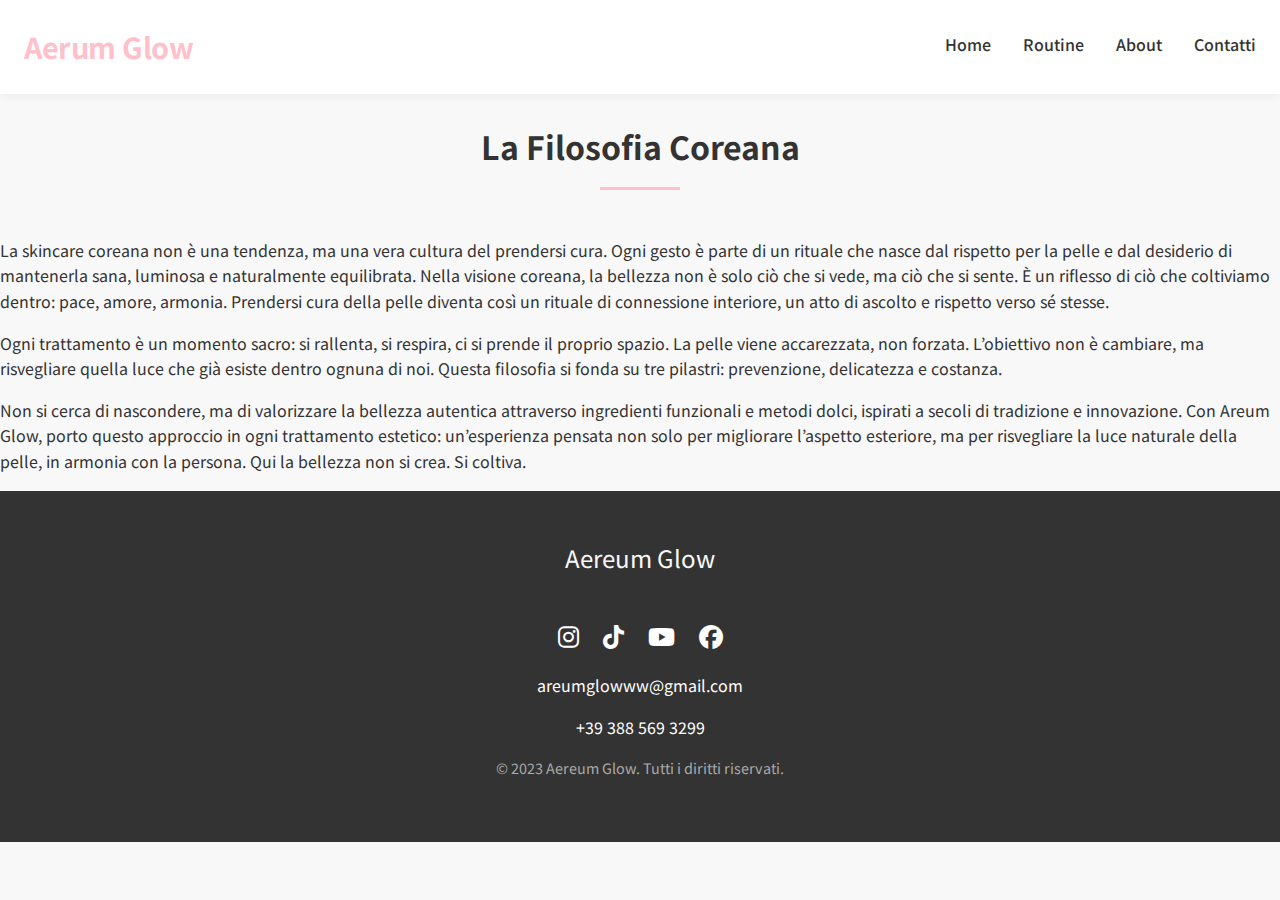
<file: about.html>
<html>
<head>
    <meta charset="UTF-8">
    <meta name="viewport" content="width=device-width, initial-scale=1.0">
    <title>Aereum Glow- Skincare Coreana Autentica</title>
    <link rel="stylesheet" href="stile.css">
    <!-- Font coreano -->
    <link rel="preconnect" href="https://fonts.googleapis.com">
    <link rel="preconnect" href="https://fonts.gstatic.com" crossorigin>
    <link href="https://fonts.googleapis.com/css2?family=Noto+Sans+KR:wght@300;400;500;700&display=swap" rel="stylesheet">
    <!-- Icone -->
    <link rel="stylesheet" href="https://cdnjs.cloudflare.com/ajax/libs/font-awesome/6.4.0/css/all.min.css">
</head>

<header class="header">
		<div class="logo">Aerum Glow</div>
        <nav class="nav-menu">
		<a href="arerum.html" class="nav-link">Home</a>
		<a href="routine.html" class="nav-link">Routine</a>
		<a href="about.html" class="nav-link">About</a>
		<a href="contatto.html" class="nav-link">Contatti</a>
		</nav>
		</header>
		
		  <!-- Sezione About -->
    <section class="about-section" id="about">
        <h2 class="section-title">La Filosofia Coreana</h2>
		
	<p>La skincare coreana non è una tendenza, ma una vera cultura del prendersi cura. Ogni gesto è parte di un rituale che nasce dal rispetto per la pelle e dal desiderio di mantenerla sana, luminosa e naturalmente equilibrata.
Nella visione coreana, la bellezza non è solo ciò che si vede, ma ciò che si sente. È un riflesso di ciò che coltiviamo dentro: pace, amore, armonia. Prendersi cura della pelle diventa così un rituale di connessione interiore, un atto di ascolto e rispetto verso sé stesse.</p>

    <p>Ogni trattamento è un momento sacro: si rallenta, si respira, ci si prende il proprio spazio. La pelle viene accarezzata, non forzata. L’obiettivo non è cambiare, ma risvegliare quella luce che già esiste dentro ognuna di noi.
Questa filosofia si fonda su tre pilastri: prevenzione, delicatezza e costanza. </p>
<p>Non si cerca di nascondere, ma di valorizzare la bellezza autentica attraverso ingredienti funzionali e metodi dolci, ispirati a secoli di tradizione e innovazione.
Con Areum Glow, porto questo approccio in ogni trattamento estetico: un’esperienza pensata non solo per migliorare l’aspetto esteriore, ma per risvegliare la luce naturale della pelle, in armonia con la persona.
Qui la bellezza non si crea. Si coltiva.</p>
        </div>
    </section>
	
	
	 <!-- Footer -->
    <footer class="footer" id="contatti">
        <div class="footer-logo">Aereum Glow</div>
        <div class="social-links">
            <a href="https://www.instagram.com/areumglowww?igsh=MW8wbXUzZ2VpMHZqaw=="><i class="fab fa-instagram social-icon"></i></a>
            <a href="https://www.tiktok.com/@areum.glow?_t=ZN-8wxCaAozYZS&_r=1"><i class="fab fa-tiktok social-icon"></i></a>
            <a href="https://youtube.com/@areumglow?si=vgBepz1R8mMFiEB-"><i class="fab fa-youtube social-icon"></i></a>
            <a href="https://www.facebook.com/profile.php?id=61575283043843&mibextid=wwXIfr"><i class="fab fa-facebook social-icon"></i></a>
        </div>
        <p>areumglowww@gmail.com</p>
        <p>+39 388 569 3299</p>
        <p class="copyright">© 2023 Aereum Glow. Tutti i diritti riservati.</p>
    </footer>
</body>
</file>
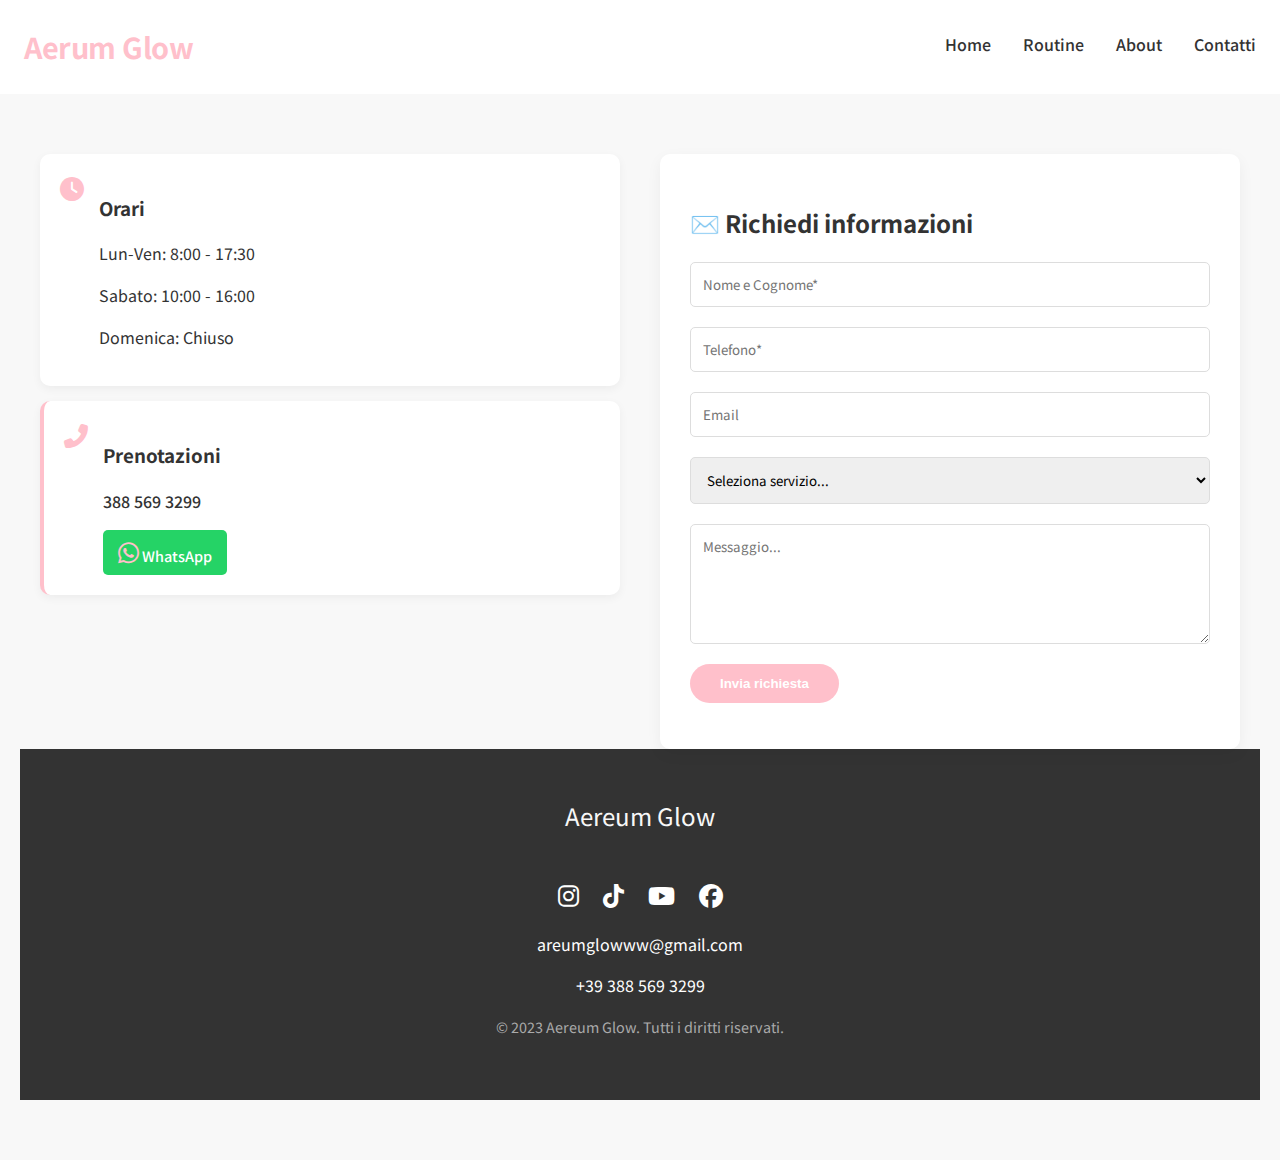
<file: contatto.html>
<html>
<head>
    <meta charset="UTF-8">
    <meta name="viewport" content="width=device-width, initial-scale=1.0">
    <title>Aereum Glow- Skincare Coreana Autentica</title>
    <link rel="stylesheet" href="stile.css">
    <!-- Font coreano -->
    <link rel="preconnect" href="https://fonts.googleapis.com">
    <link rel="preconnect" href="https://fonts.gstatic.com" crossorigin>
    <link href="https://fonts.googleapis.com/css2?family=Noto+Sans+KR:wght@300;400;500;700&display=swap" rel="stylesheet">
    <!-- Icone -->
    <link rel="stylesheet" href="https://cdnjs.cloudflare.com/ajax/libs/font-awesome/6.4.0/css/all.min.css">
</head>

<header class="header">
		<div class="logo">Aerum Glow</div>
        <nav class="nav-menu">
		<a href="arerum.html" class="nav-link">Home</a>
		<a href="routine.html" class="nav-link">Routine</a>
		<a href="about.html" class="nav-link">About</a>
		<a href="contatto.html" class="nav-link">Contatti</a>
		</nav>
		</header>
		
	<!-- contatti -->
	<section id="contatti" class="contact-section">
    <div class="contact-container">
        <!-- Mappa e Info Contatto -->
        <div class="contact-info">
          
            
           
            
            <div class="contact-card">
                <i class="fas fa-clock"></i>
                <div>
                    <h3>Orari</h3>
                    <p>Lun-Ven: 8:00 - 17:30</p>
                    <p>Sabato: 10:00 - 16:00</p>
                    <p>Domenica: Chiuso</p>
                </div>
            </div>
            
            <div class="contact-card highlight">
                <i class="fas fa-phone-alt"></i>
                <div>
                    <h3>Prenotazioni</h3>
                    <p><a href="tel:3885693299">388 569 3299</a></p>
                    <div class="social-buttons">
                        <a href="https://wa.me/393885693299" class="whatsapp-btn">
                            <i class="fab fa-whatsapp"></i> WhatsApp
                        </a>
                    </div>
                </div>
            </div>
        </div>
        
        <!-- Form di Contatto -->
        <div class="contact-form">
            <h2>✉️ Richiedi informazioni</h2>
            <form action="invia.php" method="POST">
                <div class="form-group">
                    <input type="text" name="nome" placeholder="Nome e Cognome*" required>
                </div>
                <div class="form-group">
                    <input type="tel" name="telefono" placeholder="Telefono*" required>
                </div>
                <div class="form-group">
                    <input type="email" name="email" placeholder="Email">
                </div>
                <div class="form-group">
                    <select name="servizio" required>
                        <option value="">Seleziona servizio...</option>
                        <option>Pulizia viso</option>
                        <option>Massaggio</option>
                        <option>Depilazione</option>
                        <option>Altro</option>
                    </select>
                </div>
                <div class="form-group">
                    <textarea name="messaggio" placeholder="Messaggio..."></textarea>
                </div>
                <button type="submit" class="btn btn-primary">Invia richiesta</button>
            </form>
        </div>
    </div>
    
    
	
		
		 <!-- Footer -->
    <footer class="footer" id="contatti">
        <div class="footer-logo">Aereum Glow</div>
        <div class="social-links">
            <a href="https://www.instagram.com/areumglowww?igsh=MW8wbXUzZ2VpMHZqaw=="><i class="fab fa-instagram social-icon"></i></a>
            <a href="https://www.tiktok.com/@areum.glow?_t=ZN-8wxCaAozYZS&_r=1"><i class="fab fa-tiktok social-icon"></i></a>
            <a href="https://youtube.com/@areumglow?si=vgBepz1R8mMFiEB-"><i class="fab fa-youtube social-icon"></i></a>
            <a href="https://www.facebook.com/profile.php?id=61575283043843&mibextid=wwXIfr"><i class="fab fa-facebook social-icon"></i></a>
        </div>
        <p>areumglowww@gmail.com</p>
        <p>+39 388 569 3299</p>
        <p class="copyright">© 2023 Aereum Glow. Tutti i diritti riservati.</p>
    </footer>
</body>
</file>
<file: stile.css>
/* Font e Colori ispirati alla Corea */
:root {
  --rosa-coreano: #ffc0cb; /* Rosa tenue */
  --bianco-perla: #f8f8f8; /* Bianco latte */
  --nero-elegante: #333333; /* Quasi nero */
  --verde-te: #d1e0d7; /* Verde rilassante */
  --ombra-diffusa: rgba(0, 0, 0, 0.05);
}

/* Stile Generale */
body {
  font-family: 'Noto Sans KR', 'Malgun Gothic', sans-serif;
  background-color: var(--bianco-perla);
  color: var(--nero-elegante);
  line-height: 1.6;
  margin: 0;
  padding: 0;
}

/* Header Elegante */
.header {
  background-color: white;
  box-shadow: 0 2px 10px var(--ombra-diffusa);
  padding: 1.5rem;
  display: flex;
  justify-content: space-between;
  align-items: center;
}

.logo {
  font-size: 1.8rem;
  font-weight: 700;
  color: var(--rosa-coreano);
  letter-spacing: -0.5px;
}

/* Navigazione Minimalista */
.nav-menu {
  display: flex;
  gap: 2rem;
}

.nav-link {
  color: var(--nero-elegante);
  text-decoration: none;
  font-weight: 500;
  position: relative;
  padding-bottom: 5px;
}

.nav-link:hover {
  color: var(--rosa-coreano);
}

.nav-link:after {
  content: '';
  position: absolute;
  width: 0;
  height: 2px;
  bottom: 0;
  left: 0;
  background-color: var(--rosa-coreano);
  transition: width 0.3s;
}

.nav-link:hover:after {
  width: 100%;
}

/* Hero Section */
.hero {
  background: linear-gradient(to right, rgba(255,255,255,0.9), rgba(255,192,203,0.2)), 
              url('textura-liscia.jpg');
  padding: 5rem 2rem;
  text-align: center;
}

.hero-title {
  font-size: 2.5rem;
  color: var(--nero-elegante);
  margin-bottom: 1rem;
  font-weight: 700;
}

.hero-subtitle {
  color: var(--rosa-coreano);
  font-size: 1.2rem;
  max-width: 600px;
  margin: 0 auto 2rem;
}

/* Bottoni Delicati */
.btn {
  padding: 12px 30px;
  border-radius: 25px;
  border: none;
  font-weight: 600;
  cursor: pointer;
  transition: all 0.3s;
}

.btn-primary {
  background-color: var(--rosa-coreano);
  color: white;
}

.btn-primary:hover {
  background-color: #ffa7b6;
  transform: translateY(-2px);
  box-shadow: 0 4px 12px rgba(255, 192, 203, 0.3);
}

/* Sezione Prodotti */
.products-section {
  padding: 4rem 2rem;
  background-color: white;
}

.section-title {
  text-align: center;
  font-size: 2rem;
  margin-bottom: 3rem;
  color: var(--nero-elegante);
  position: relative;
}

.section-title:after {
  content: '';
  display: block;
  width: 80px;
  height: 3px;
  background: var(--rosa-coreano);
  margin: 15px auto;
}

/* Card Prodotto */
.product-card {
  background: white;
  border-radius: 10px;
  overflow: hidden;
  box-shadow: 0 5px 15px var(--ombra-diffusa);
  transition: transform 0.3s;
  max-width: 300px;
  margin: 0 auto;
}

.product-card:hover {
  transform: translateY(-10px);
}

.product-image {
  height: 250px;
  background-color: var(--bianco-perla);
  display: flex;
  align-items: center;
  justify-content: center;
}

.product-info {
  padding: 1.5rem;
}

.product-name {
  font-size: 1.2rem;
  margin-bottom: 0.5rem;
}

.product-description {
  color: #666;
  font-size: 0.9rem;
  margin-bottom: 1rem;
}

.product-price {
  font-weight: 700;
  color: var(--rosa-coreano);
  font-size: 1.1rem;
}

/* Footer Pulito */
.footer {
  background-color: var(--nero-elegante);
  color: white;
  padding: 3rem 2rem;
  text-align: center;
}

.footer-logo {
  color: var(--bianco-perla);
  font-size: 1.5rem;
  margin-bottom: 1.5rem;
  display: inline-block;
}

.social-links {
  display: flex;
  justify-content: center;
  gap: 1.5rem;
  margin: 1.5rem 0;
}

.social-icon {
  color: white;
  font-size: 1.5rem;
  transition: color 0.3s;
}

.social-icon:hover {
  color: var(--rosa-coreano);
}

.copyright {
  font-size: 0.9rem;
  color: #aaa;
}
.nav-link.active {
    color: var(--rosa-coreano);
    font-weight: bold;
}
/* Sezione Servizi */
.services-section {
    padding: 50px 20px;
    background-color: var(--bianco-perla);
}

.services-container {
    display: grid;
    grid-template-columns: repeat(auto-fit, minmax(300px, 1fr));
    gap: 30px;
    margin-top: 40px;
}

.service-category {
    background: white;
    padding: 25px;
    border-radius: 15px;
    box-shadow: 0 5px 15px rgba(0,0,0,0.05);
}

.service-category h3 {
    color: var(--rosa-coreano);
    margin-bottom: 20px;
    font-size: 1.3rem;
}

.service-list {
    list-style: none;
    padding: 0;
}

.service-list li {
    display: flex;
    justify-content: space-between;
    flex-wrap: wrap;
    padding: 12px 0;
    border-bottom: 1px dashed #eee;
}

.service-name {
    font-weight: 500;
}

.service-price {
    color: var(--rosa-coreano);
    font-weight: bold;
}

.service-note {
    flex-basis: 100%;
    font-size: 0.8rem;
    color: #666;
    margin-top: 5px;
}

/* Bottoni prenotazione */
.booking-cta {
    text-align: center;
    margin-top: 50px;
    padding: 30px;
    background: white;
    border-radius: 15px;
}

.btn-call {
    background: var(--rosa-coreano);
    color: white;
}

.btn-whatsapp {
    background: #25D366;
    color: white;
    margin-left: 15px;
}

@media (max-width: 600px) {
    .btn-call, .btn-whatsapp {
        display: block;
        width: 100%;
        margin: 10px 0;
    }
}

/* Sezione Contatti */
.contact-section {
    padding: 60px 20px;
    background: var(--bianco-perla);
}

.contact-container {
    display: grid;
    grid-template-columns: 1fr 1fr;
    gap: 40px;
    max-width: 1200px;
    margin: 0 auto;
}

.contact-card {
    display: flex;
    gap: 15px;
    padding: 20px;
    background: white;
    border-radius: 10px;
    margin-bottom: 15px;
    box-shadow: 0 3px 10px rgba(0,0,0,0.05);
}

.contact-card.highlight {
    border-left: 4px solid var(--rosa-coreano);
}

.contact-card i {
    font-size: 1.5rem;
    color: var(--rosa-coreano);
    margin-top: 3px;
}

.contact-card a {
    color: var(--nero-elegante);
    text-decoration: none;
    font-weight: 500;
}

.contact-card a:hover {
    color: var(--rosa-coreano);
}

.social-buttons {
    margin-top: 10px;
}

.whatsapp-btn {
    background: #25D366;
    color: white !important;
    padding: 8px 15px;
    border-radius: 5px;
    display: inline-block;
    font-size: 0.9rem;
}

/* Form */
.contact-form {
    background: white;
    padding: 30px;
    border-radius: 10px;
    box-shadow: 0 5px 15px rgba(0,0,0,0.05);
}

.form-group {
    margin-bottom: 20px;
}

.form-group input,
.form-group select,
.form-group textarea {
    width: 100%;
    padding: 12px;
    border: 1px solid #ddd;
    border-radius: 5px;
    font-family: inherit;
}

.form-group textarea {
    height: 120px;
}

/* Routine Coreana */
.korean-routine {
    background: linear-gradient(to bottom, #fff8f9, #ffffff);
    padding: 60px 20px;
}

.routine-step {
    display: grid;
    grid-template-columns: 1fr 1fr;
    gap: 40px;
    margin: 60px 0;
    align-items: center;
}

.step-visual {
    position: relative;
    border-radius: 15px;
    overflow: hidden;
    box-shadow: 0 10px 30px rgba(255, 192, 203, 0.2);
}

.step-tag {
    position: absolute;
    top: 15px;
    right: 15px;
    background: var(--rosa-coreano);
    color: white;
    padding: 5px 10px;
    border-radius: 20px;
    font-size: 0.8rem;
}

.korean-name {
    font-size: 0.9rem;
    color: #888;
    font-style: italic;
}

.step-details {
    display: grid;
    grid-template-columns: 1fr 1fr;
    gap: 20px;
    background: #fafafa;
    padding: 15px;
    border-radius: 10px;
    margin-top: 15px;
}

.benefits ul {
    list-style-type: '❤️ ';
    padding-left: 20px;
}

.pro-tip {
    border-left: 3px solid var(--rosa-coreano);
    padding-left: 15px;
    font-size: 0.9rem;
}

.ingredient-chips {
    display: flex;
    gap: 8px;
    flex-wrap: wrap;
    margin-top: 10px;
}

.ingredient-chips span {
    background: #f0f0f0;
    padding: 3px 10px;
    border-radius: 20px;
    font-size: 0.8rem;
}

/* Slider Before/After */
.comparison-slider {
    position: relative;
    height: 300px;
}

.comparison-slider img {
    width: 100%;
    height: 100%;
    object-fit: cover;
    position: absolute;
}

.slider-handle {
    position: absolute;
    left: 50%;
    top: 0;
    bottom: 0;
    width: 40px;
    background: rgba(255,255,255,0.7);
    transform: translateX(-50%);
    display: flex;
    align-items: center;
    justify-content: center;
    cursor: ew-resize;
}

/* Infografica */
.routine-infographic {
    background: white;
    border-radius: 15px;
    padding: 30px;
    margin: 80px auto;
    max-width: 800px;
    box-shadow: 0 5px 25px rgba(0,0,0,0.05);
}

.infographic-grid {
    display: grid;
    grid-template-columns: 1fr 1fr;
    gap: 30px;
    margin-top: 30px;
}

.am-routine, .pm-routine {
    padding: 20px;
    border-radius: 10px;
    position: relative;
}

.am-routine {
    background: #f8f9ff;
    border: 1px dashed #c3d0ff;
}

.pm-routine {
    background: #fff8f9;
    border: 1px dashed #ffd6e0;
}

.time-badge {
    position: absolute;
    top: 15px;
    right: 15px;
    background: white;
    padding: 3px 10px;
    border-radius: 15px;
    font-size: 0.8rem;
    box-shadow: 0 2px 5px rgba(0,0,0,0.1);
}

/* CTA */
.routine-cta {
    background: var(--rosa-coreano);
    color: white;
    padding: 40px;
    border-radius: 15px;
    text-align: center;
    margin-top: 60px;
    position: relative;
    overflow: hidden;
}

.routine-cta h3 {
    font-size: 1.8rem;
    margin-bottom: 10px;
}

.routine-cta .btn-pink {
    background: white;
    color: var(--rosa-coreano);
    font-weight: bold;
    margin-top: 20px;
}

.cta-image {
    position: absolute;
    height: 120%;
    right: -50px;
    bottom: -20px;
    opacity: 0.2;
}

@media (max-width: 768px) {
    .routine-step {
        grid-template-columns: 1fr;
    }
    
    .step-details {
        grid-template-columns: 1fr;
    }
    
    .infographic-grid {
        grid-template-columns: 1fr;
    }
}
</file>
